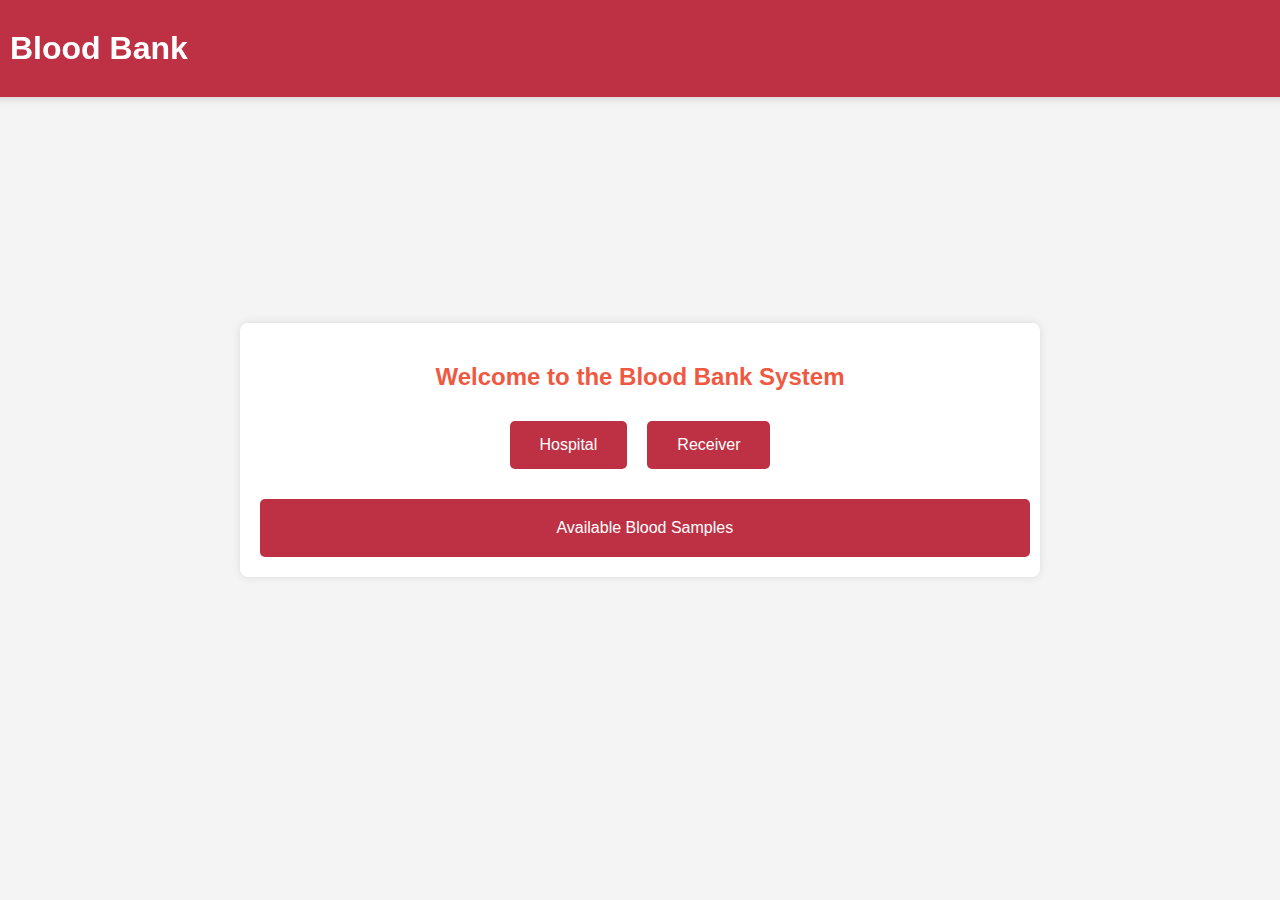
<file: index.html>
<?php
session_start();

// Include common functionalities or configurations
include('common.php');
?>

<!DOCTYPE html>
<html lang="en">
<head>
    <meta charset="UTF-8">
    <meta name="viewport" content="width=device-width, initial-scale=1.0">
    <title>Blood Bank System</title>

    <style>
        body {
            font-family: 'Arial', sans-serif;
            background-color: #f4f4f4;
            margin: 0;
            padding: 0;
            display: flex;
            flex-direction: column;
            align-items: center;
            justify-content: center;
            height: 100vh;
        }

        header {
            position: fixed;
            width: 100%;
            top: 0;
            background-color: #BE3144;
            padding: 20px;
            text-align: center;
            z-index: 1000;
            display: flex;
            justify-content: space-between;
            align-items: center;
            box-shadow: 0px 0px 10px rgba(0, 0, 0, 0.2);
        }

        header h1 {
            color: #fff;
            margin: 10px;
        }

        .header-content {
            margin-right: 20px; /* Adjust the margin as needed */
        }

        .container {
            text-align: center;
            padding: 20px;
            background-color: #fff;
            border-radius: 8px;
            box-shadow: 0 0 10px rgba(0, 0, 0, 0.1);
            max-width: 800px; /* Set a maximum width for better readability on larger screens */
            width: 90%; /* Adjust the width as needed */
            margin: 20px;
            box-sizing: border-box;
        }

        h2 {
            color: #F05941;
            margin-bottom: 20px;
        }

        .action-buttons {
            margin-top: 20px;
            display: flex;
            justify-content: center;
            flex-wrap: wrap;
        }

        .action-buttons a {
            display: inline-block;
            padding: 15px 30px;
            margin: 10px;
            text-decoration: none;
            color: #fff;
            background-color: #BE3144;
            border-radius: 5px;
            transition: background-color 0.3s ease;
        }

        .action-buttons a:hover {
            background-color: #F05941;
        }

        .extended-button {
            display: block;
            width: 96%;
            margin-top: 20px;
            padding: 20px;
            text-decoration: none;
            color: #fff;
            background-color: #BE3144;
            border-radius: 5px;
            transition: background-color 0.3s ease;
        }

        .extended-button:hover {
            background-color: #F05941;
        }
    </style>
</head>
<body>
    <header>
        <h1>Blood Bank</h1>
        <div class="header-content">
            <!-- Your logo or additional content can go here -->
        </div>
    </header>

    <div class="container">
        <h2>Welcome to the Blood Bank System</h2>

        <div class="action-buttons">
            <a href="hospital_login.html">Hospital</a>
            <a href="receiver_login.html">Receiver</a>
        </div>

        <a class="extended-button" href="available_blood_samples.php">Available Blood Samples</a>
    </div>
</body>
</html>
</file>
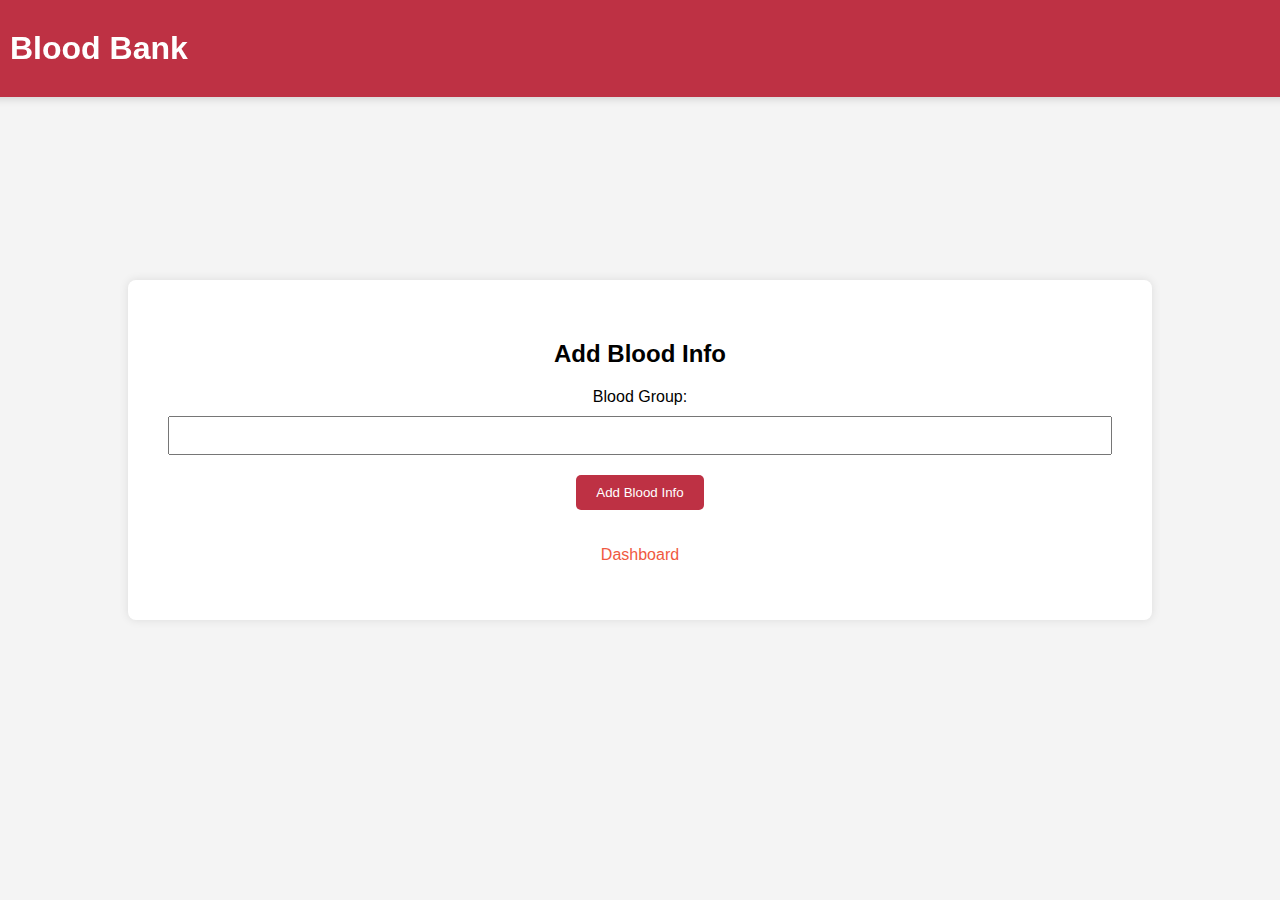
<file: add_blood_info.html>
<!DOCTYPE html>
<html lang="en">
<head>
    <meta charset="UTF-8">
    <meta name="viewport" content="width=device-width, initial-scale=1.0">
    <title>Add Blood Info</title>
    <link rel="stylesheet" href="styles.css"> <!-- Include your main stylesheet here -->
    <style>
        body {
            font-family: 'Arial', sans-serif;
            background-color: #f4f4f4;
            margin: 0;
            padding: 0;
            display: flex;
            justify-content: center;
            align-items: center;
            height: 100vh;
        }

        header {
            background-color: #BE3144;
            padding: 20px;
            text-align: center;
            position: fixed;
            width: 100%;
            top: 0;
            z-index: 1000;
            display: flex;
            justify-content: space-between;
            align-items: center;
            box-shadow: 0px 0px 10px rgba(0, 0, 0, 0.2);
        }

        header h1 {
            color: #fff;
            margin: 10px;
        }

        .container {
            text-align: center;
            padding: 40px;
            background-color: #fff;
            border-radius: 8px;
            box-shadow: 0 0 10px rgba(0, 0, 0, 0.1);
            width: 80%;
            box-sizing: border-box;
            margin: 0 auto;
        }

        h2 {
            color: black;
            margin-bottom: 20px;
        }

        form {
            display: flex;
            flex-direction: column;
            align-items: center;
        }

        label {
            margin-bottom: 10px;
        }

        input {
            padding: 10px;
            margin-bottom: 20px;
            width: 100%;
            box-sizing: border-box;
        }

        button {
            padding: 10px 20px;
            background-color: #BE3144;
            color: #fff;
            border: none;
            border-radius: 5px;
            cursor: pointer;
            transition: background-color 0.3s ease;
        }

        button:hover {
            background-color: #F05941;
        }

        .dashboard-link {
            color: #F05941;
            text-decoration: none;
            margin-top: 20px;
            display: inline-block;
        }

        .dashboard-link:hover {
            text-decoration: underline;
        }
    </style>
</head>
<body>
    <header>
        <h1>Blood Bank</h1>
        <div> <!-- Adjust the margin as needed -->
            <!-- Your logo or additional content can go here -->
        </div>
    </header>

    <div class="container">
        <h2>Add Blood Info</h2>
        <form action="add_blood_info.php" method="post">
            <label for="blood_group">Blood Group:</label>
            <input type="text" id="blood_group" name="blood_group" required>
            
            <!-- You may add more fields as needed -->

            <button type="submit">Add Blood Info</button>
        </form>
        <p><a class="dashboard-link" href="hospital_dashboard.php">Dashboard</a></p>
    </div>
</body>
</html>
</file>
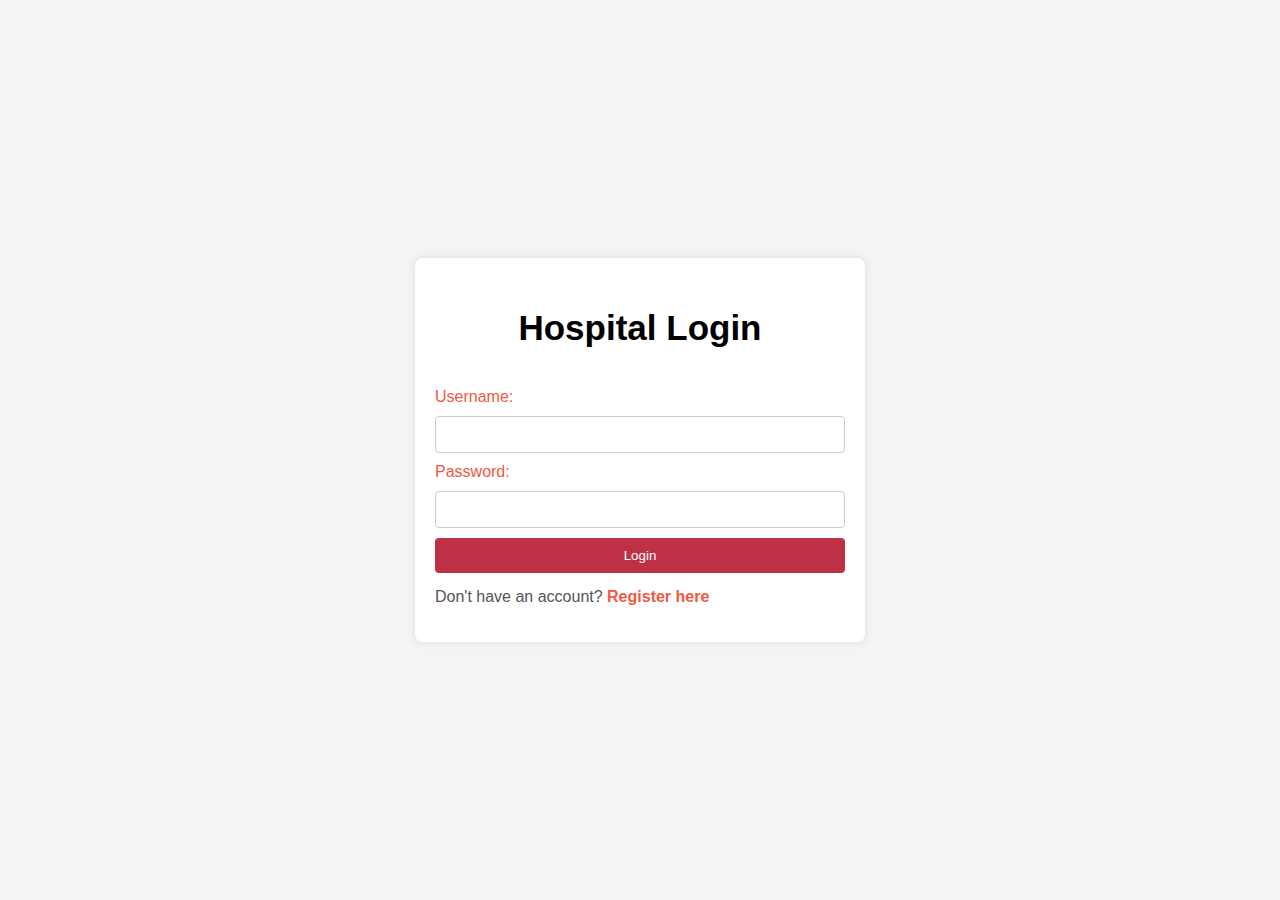
<file: hospital_login.html>
<!DOCTYPE html>
<html lang="en">
<head>
    <meta charset="UTF-8">
    <meta name="viewport" content="width=device-width, initial-scale=1.0">
    <title>Hospital Login</title>
    <link rel="stylesheet" href="styles.css">
    <style>
        body {
            font-family: 'Arial', sans-serif;
            background-color: #f4f4f4;
            margin: 0;
            padding: 0;
            display: flex;
            justify-content: center;
            align-items: center;
            height: 100vh;
        }

        .container {
            text-align: left; /* Align text to the left */
            padding: 20px;
            background-color: #fff;
            border-radius: 8px;
            box-shadow: 0 0 10px rgba(0, 0, 0, 0.1);
            width: 450px; /* Increased width */
            margin: auto; /* Center the container */
        }

        h2 {
            text-align: center;
            color: black;
            margin-bottom: 40px;
            font-size: 35px;
        }

        form {
            display: flex;
            flex-direction: column;
            gap: 10px;
        }

        label {
            color: #F05941;
        }

        input {
            padding: 10px;
            border: 1px solid #ccc;
            border-radius: 4px;
            box-sizing: border-box;
        }

        button {
            background-color: #BE3144;
            color: #fff;
            border: none;
            padding: 10px;
            border-radius: 4px;
            cursor: pointer;
            transition: background-color 0.3s ease;
        }

        button:hover {
            background-color: #BE3144;
        }

        p {
            margin-top: 15px;
            color: #555;
        }

        a {
            color: #F05941;
            text-decoration: none;
            font-weight: bold;
        }

        a:hover {
            text-decoration: underline;
        }
    </style>
</head>
<body>
    <div class="container">
        <h2>Hospital Login</h2>
        <form action="login_hospital.php" method="post">
            <label for="username">Username:</label>
            <input type="text" id="username" name="username" required>
            
            <label for="password">Password:</label>
            <input type="password" id="password" name="password" required>

            <button type="submit">Login</button>
        </form>
        <p>Don't have an account? <a href="hospital_registration.html">Register here</a></p>
    </div>
</body>
</html>
</file>
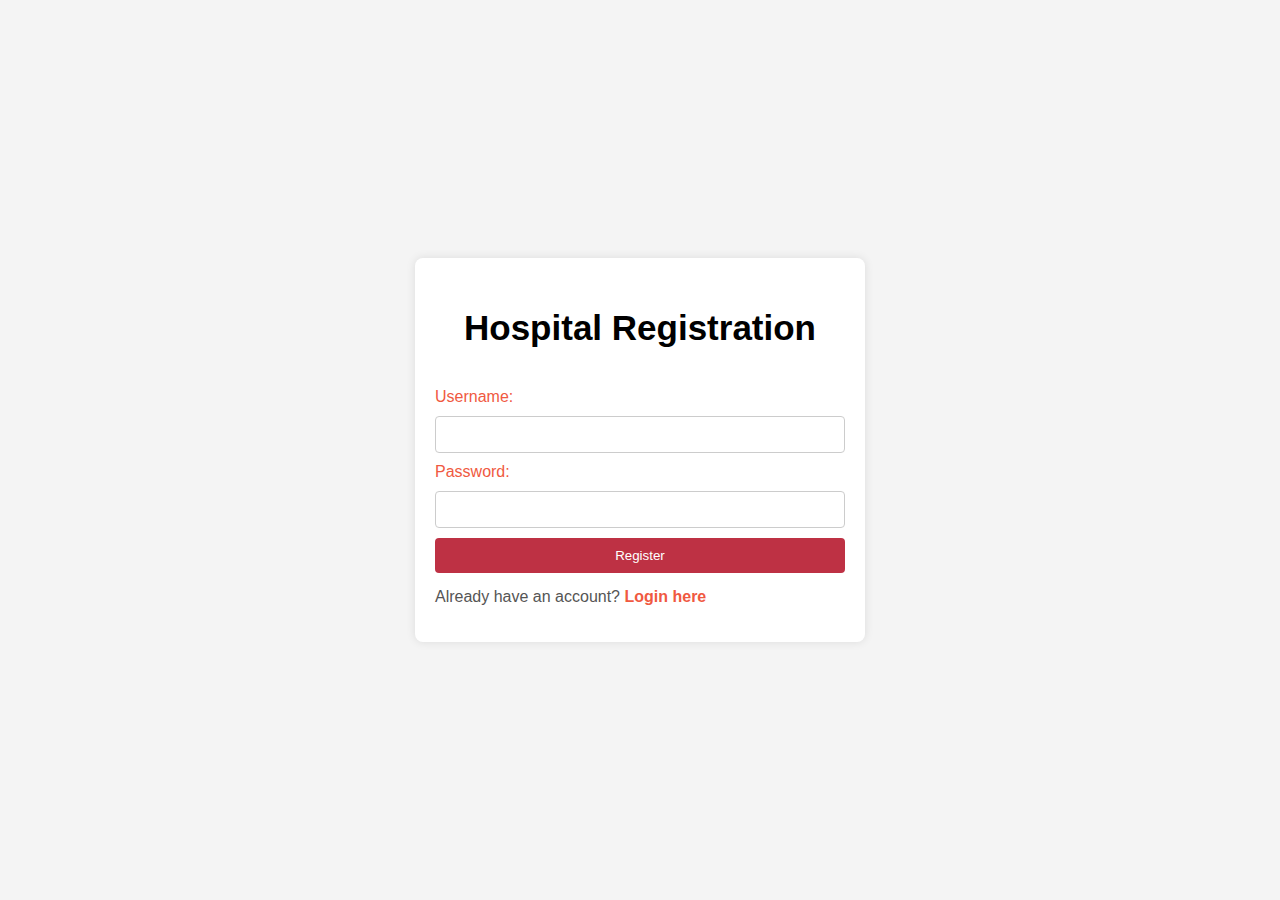
<file: hospital_registration.html>
<!DOCTYPE html>
<html lang="en">
<head>
    <meta charset="UTF-8">
    <meta name="viewport" content="width=device-width, initial-scale=1.0">
    <title>Hospital Registration</title>
    <link rel="stylesheet" href="styles.css">
    <style>
        body {
            font-family: 'Arial', sans-serif;
            background-color: #f4f4f4;
            margin: 0;
            padding: 0;
            display: flex;
            justify-content: center;
            align-items: center;
            height: 100vh;
        }

        .container {
            text-align: left; /* Align text to the left */
            padding: 20px;
            background-color: #fff;
            border-radius: 8px;
            box-shadow: 0 0 10px rgba(0, 0, 0, 0.1);
            width: 450px; /* Increased width */
            margin: auto; /* Center the container */
        }

        h2 {
            text-align: center;
            color: black;
            margin-bottom: 40px;
            font-size: 35px;
        }

        form {
            display: flex;
            flex-direction: column;
            gap: 10px;
        }

        label {
            color: #F05941;
        }

        input {
            padding: 10px;
            border: 1px solid #ccc;
            border-radius: 4px;
            box-sizing: border-box;
        }

        button {
            background-color: #BE3144;
            color: #fff;
            border: none;
            padding: 10px;
            border-radius: 4px;
            cursor: pointer;
            transition: background-color 0.3s ease;
        }

        button:hover {
            background-color: #BE3144;
        }

        p {
            margin-top: 15px;
            color: #555;
        }

        a {
            color: #F05941;
            text-decoration: none;
            font-weight: bold;
        }

        a:hover {
            text-decoration: underline;
        }
    </style>
</head>
<body>
    <div class="container">
        <h2>Hospital Registration</h2>
        <form action="register_hospital.php" method="post">
            <label for="username">Username:</label>
            <input type="text" id="username" name="username" required>
            
            <label for="password">Password:</label>
            <input type="password" id="password" name="password" required>

            <input type="hidden" name="user_type" value="hospital">

            <button type="submit">Register</button>
        </form>
        <p>Already have an account? <a href="hospital_login.html">Login here</a></p>
    </div>
</body>
</html>
</file>
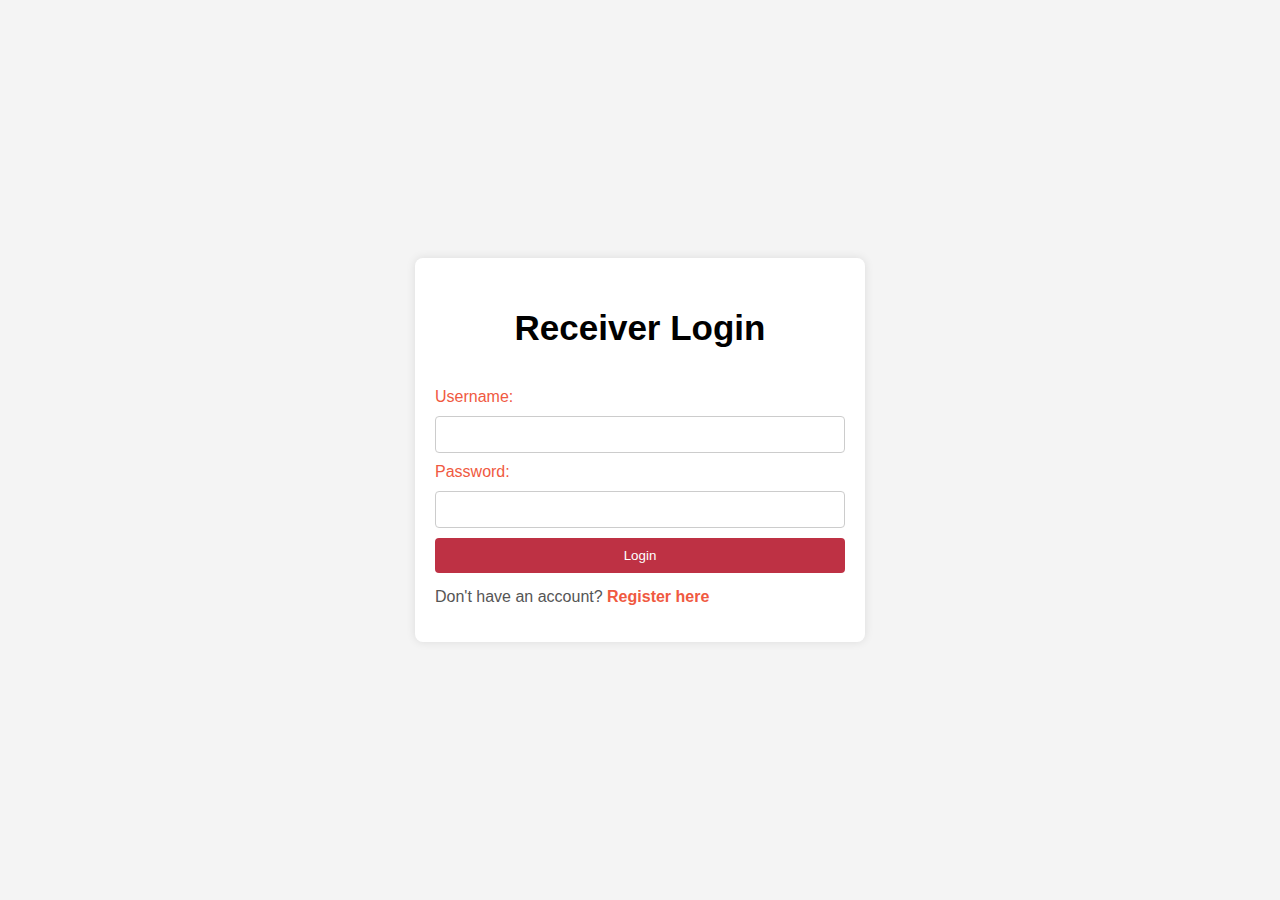
<file: receiver_login.html>
<!DOCTYPE html>
<html lang="en">
<head>
    <meta charset="UTF-8">
    <meta name="viewport" content="width=device-width, initial-scale=1.0">
    <title>Receiver Login</title>
    <link rel="stylesheet" href="styles.css">
    <style>
        body {
            font-family: 'Arial', sans-serif;
            background-color: #f4f4f4;
            margin: 0;
            padding: 0;
            display: flex;
            justify-content: center;
            align-items: center;
            height: 100vh;
        }

        .container {
            text-align: left; /* Align text to the right */
            padding: 20px;
            background-color: #fff;
            border-radius: 8px;
            box-shadow: 0 0 10px rgba(0, 0, 0, 0.1);
            width: 450px; /* Increased width */
            margin: auto; /* Center the container */
        }

        h2 {
            text-align: center;
            color: black;
            margin-bottom: 40px;
            font-size: 35px;
        }

        form {
            display: flex;
            flex-direction: column;
            gap: 10px;
        }

        label {
            color: #F05941;
        }

        input {
            padding: 10px;
            border: 1px solid #ccc;
            border-radius: 4px;
            box-sizing: border-box;
        }

        button {
            background-color: #BE3144;
            color: #fff;
            border: none;
            padding: 10px;
            border-radius: 4px;
            cursor: pointer;
            transition: background-color 0.3s ease;
        }

        button:hover {
            background-color: #BE3144;
        }

        p {
            margin-top: 15px;
            color: #555;
        }

        a {
            color: #F05941;
            text-decoration: none;
            font-weight: bold;
        }

        a:hover {
            text-decoration: underline;
        }
    </style>
</head>
<body>
    <div class="container">
        <h2>Receiver Login</h2>
        <form action="login_receiver.php" method="post">
            <label for="username">Username:</label>
            <input type="text" id="username" name="username" required>
            
            <label for="password">Password:</label>
            <input type="password" id="password" name="password" required>

            <button type="submit">Login</button>
        </form>
        <p>Don't have an account? <a href="receiver_registration.html">Register here</a></p>
    </div>
</body>
</html>
</file>
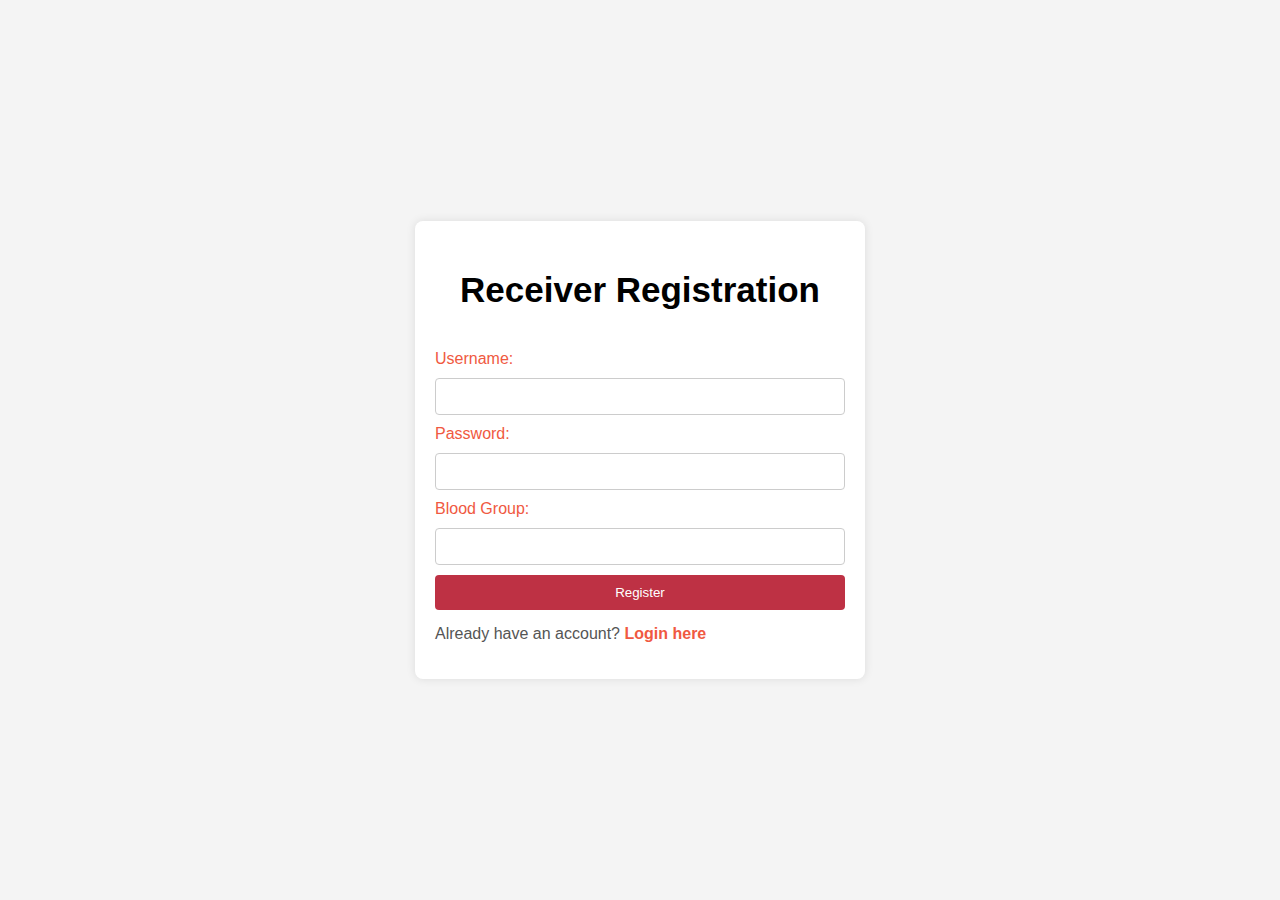
<file: receiver_registration.html>
<!DOCTYPE html>
<html lang="en">
<head>
    <meta charset="UTF-8">
    <meta name="viewport" content="width=device-width, initial-scale=1.0">
    <title>Receiver Registration</title>
    <link rel="stylesheet" href="styles.css">
    <style>
        body {
            font-family: 'Arial', sans-serif;
            background-color: #f4f4f4;
            margin: 0;
            padding: 0;
            display: flex;
            justify-content: center;
            align-items: center;
            height: 100vh;
        }

        .container {
            text-align: left; /* Align text to the left */
            padding: 20px;
            background-color: #fff;
            border-radius: 8px;
            box-shadow: 0 0 10px rgba(0, 0, 0, 0.1);
            width: 450px; /* Increased width */
            margin: auto; /* Center the container */
        }

        h2 {
            text-align: center;
            color: black;
            margin-bottom: 40px;
            font-size: 35px;
        }

        form {
            display: flex;
            flex-direction: column;
            gap: 10px;
        }

        label {
            color: #F05941;
        }

        input {
            padding: 10px;
            border: 1px solid #ccc;
            border-radius: 4px;
            box-sizing: border-box;
        }

        button {
            background-color: #BE3144;
            color: #fff;
            border: none;
            padding: 10px;
            border-radius: 4px;
            cursor: pointer;
            transition: background-color 0.3s ease;
        }

        button:hover {
            background-color: #BE3144;
        }

        p {
            margin-top: 15px;
            color: #555;
        }

        a {
            color: #F05941;
            text-decoration: none;
            font-weight: bold;
        }

        a:hover {
            text-decoration: underline;
        }
    </style>
</head>
<body>
    <div class="container">
        <h2>Receiver Registration</h2>
        <form action="register_receiver.php" method="post">
            <label for="username">Username:</label>
            <input type="text" id="username" name="username" required>
            
            <label for="password">Password:</label>
            <input type="password" id="password" name="password" required>

            <label for="blood_group">Blood Group:</label>
            <input type="text" id="blood_group" name="blood_group" required>

            <input type="hidden" name="user_type" value="receiver">

            <button type="submit">Register</button>
        </form>
        <p>Already have an account? <a href="receiver_login.html">Login here</a></p>
    </div>
</body>
</html>
</file>
<file: styles.css>
/* styles.css */
body {
    font-family: 'Arial', sans-serif;
    background-color: #f4f4f4;
    margin: 0;
    padding: 0;
    display: flex;
    flex-direction: column;
    min-height: 100vh;
}

header {
    background-color: #BE3144;
    padding: 20px;
    text-align: center;
}

.container {
    text-align: center;
    padding: 20px;
    background-color: #fff;
    border-radius: 8px;
    box-shadow: 0 0 10px rgba(0, 0, 0, 0.1);
    width: 80%;
    box-sizing: border-box;
    margin-top: 70px;
}

h2 {
    color: #F05941;
    margin-bottom: 20px;
}

.action-buttons {
    margin-top: 20px;
    display: flex;
    justify-content: space-around;
    flex-wrap: wrap;
}

.action-buttons a {
    display: inline-block;
    padding: 15px 30px;
    margin: 10px;
    text-decoration: none;
    color: #fff;
    background-color: #BE3144;
    border-radius: 5px;
    transition: background-color 0.3s ease;
}

.action-buttons a:hover {
    background-color: #F05941;
}

.extended-button {
    display: block;
    width: 96%;
    margin-top: 20px;
    padding: 20px;
    text-decoration: none;
    color: #fff;
    background-color: #BE3144;
    border-radius: 5px;
    transition: background-color 0.3s ease;
}

.extended-button:hover {
    background-color: #F05941;
}
</file>
